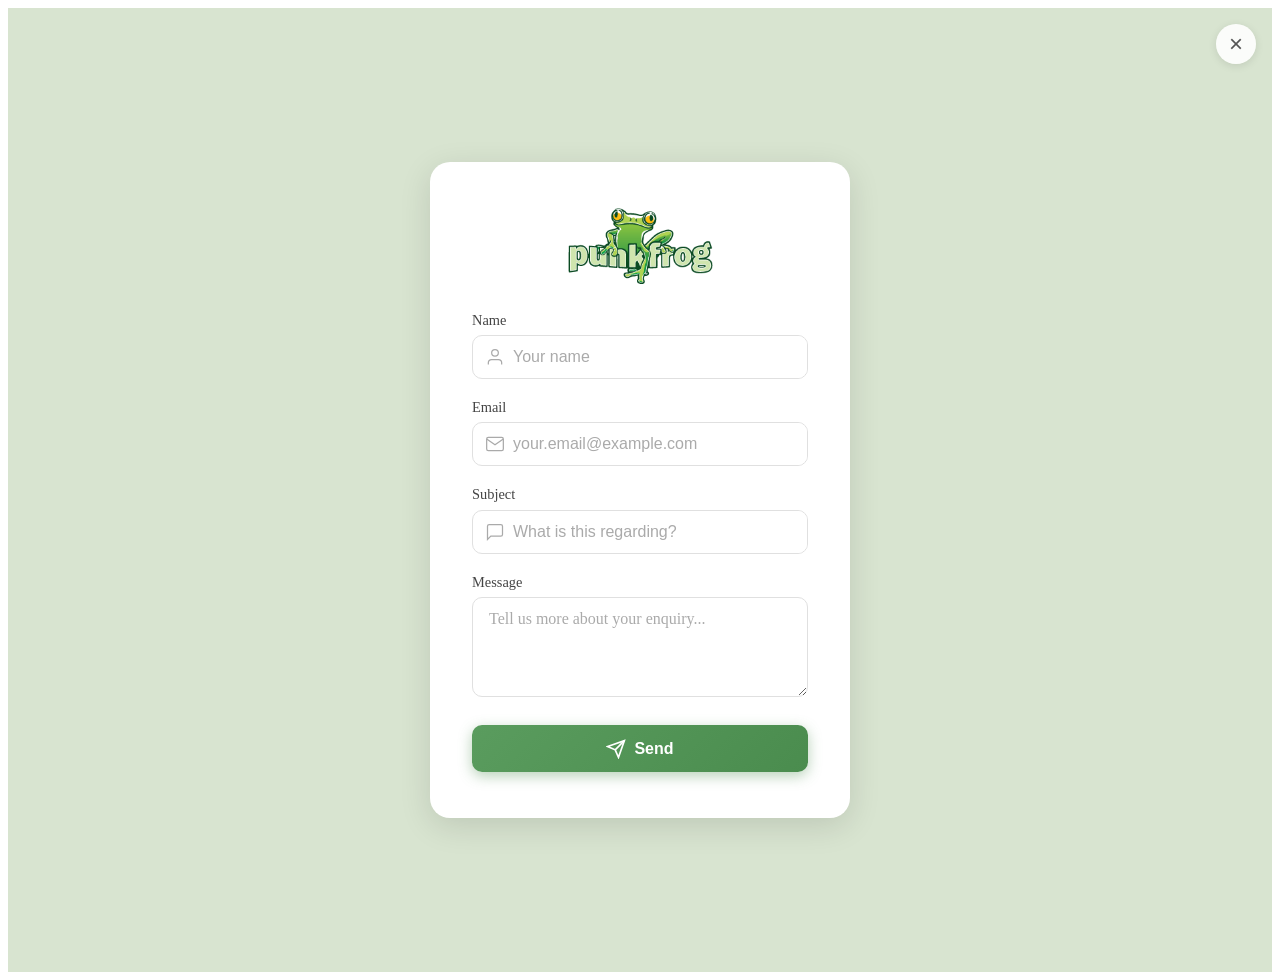
<file: enquiry-form.html>
<!DOCTYPE html>
<html lang="en">

<head>
    <meta charset="UTF-8">
    <meta name="viewport" content="width=device-width, initial-scale=1.0">
    <title>Email Enquiry Form</title>
    <link rel="stylesheet" href="./enquiry-form.css">
</head>

<body>
    <div class="enquiry-form-page">
        <button type="button" id="close-enquiry-form" class="close-enquiry-btn" aria-label="Close form">×</button>

        <div class="enquiry-form-card">
            <div class="enquiry-form-card-inner">
                <img src="./Images/PF-logo-Color/pfLogo_L.png" class="enquiry-form-logo" alt="Punkfrog logo">

                <form class="enquiry-form" method="post">
                    <div class="form-field">
                        <label for="name">Name</label>
                        <span class="input-wrapper">
                            <span class="input-icon" aria-hidden="true">
                                <svg xmlns="http://www.w3.org/2000/svg" width="20" height="20" viewBox="0 0 24 24"
                                    fill="none" stroke="currentColor" stroke-width="1.5">
                                    <path d="M20 21v-2a4 4 0 0 0-4-4H8a4 4 0 0 0-4 4v2" />
                                    <circle cx="12" cy="7" r="4" />
                                </svg>
                            </span>
                            <input type="text" id="name" name="name" placeholder="Your name" required>
                        </span>
                    </div>

                    <div class="form-field">
                        <label for="email">Email</label>
                        <span class="input-wrapper">
                            <span class="input-icon" aria-hidden="true">
                                <svg xmlns="http://www.w3.org/2000/svg" width="20" height="20" viewBox="0 0 24 24"
                                    fill="none" stroke="currentColor" stroke-width="1.5">
                                    <path
                                        d="M4 4h16c1.1 0 2 .9 2 2v12c0 1.1-.9 2-2 2H4c-1.1 0-2-.9-2-2V6c0-1.1.9-2 2-2z" />
                                    <polyline points="22,6 12,13 2,6" />
                                </svg>
                            </span>
                            <input type="email" id="email" name="email" placeholder="your.email@example.com" required>
                        </span>
                    </div>

                    <div class="form-field">
                        <label for="subject">Subject</label>
                        <span class="input-wrapper">
                            <span class="input-icon" aria-hidden="true">
                                <svg xmlns="http://www.w3.org/2000/svg" width="20" height="20" viewBox="0 0 24 24"
                                    fill="none" stroke="currentColor" stroke-width="1.5">
                                    <path d="M21 15a2 2 0 0 1-2 2H7l-4 4V5a2 2 0 0 1 2-2h14a2 2 0 0 1 2 2z" />
                                </svg>
                            </span>
                            <input type="text" id="subject" name="subject" placeholder="What is this regarding?">
                        </span>
                    </div>

                    <div class="form-field">
                        <label for="message">Message</label>
                        <textarea id="message" name="message" placeholder="Tell us more about your enquiry..." rows="4"
                            required></textarea>
                    </div>

                    <button type="submit" class="enquiry-send-btn">
                        <svg class="send-icon" xmlns="http://www.w3.org/2000/svg" width="20" height="20"
                            viewBox="0 0 24 24" fill="none" stroke="currentColor" stroke-width="2" aria-hidden="true">
                            <line x1="22" y1="2" x2="11" y2="13" />
                            <polygon points="22 2 15 22 11 13 2 9 22 2" />
                        </svg>
                        <span>Send</span>
                    </button>
                </form>
            </div>
        </div>
    </div>
    <script src="./script.js"></script>
</body>

</html>
</file>
<file: enquiry-form.css>
.enquiry-form-page {
  min-height: 100vh;
  background-color: #d8e4d0;
  display: flex;
  align-items: center;
  justify-content: center;
  padding: 2rem;
  position: relative;
}

.close-enquiry-btn {
  position: absolute;
  top: 1rem;
  right: 1rem;
  width: 2.5rem;
  height: 2.5rem;
  border: none;
  background: rgba(255, 255, 255, 0.9);
  border-radius: 50%;
  font-size: 1.5rem;
  line-height: 1;
  cursor: pointer;
  color: #555;
  box-shadow: 0 2px 8px rgba(0, 0, 0, 0.1);
}

.close-enquiry-btn:hover {
  background: #fff;
  color: #333;
  transform: scale(1.08);
}

.enquiry-form-card {
  background-color: #ffffff;
  border-radius: 20px;
  box-shadow: 0 8px 32px rgba(0, 0, 0, 0.12);
  width: 100%;
  max-width: 420px;
}

.enquiry-form-card-inner {
  margin: 14px;
  padding: 2rem 1.75rem;
}

.enquiry-form-logo {
  display: block;
  margin: 0 auto 1.75rem;
  width: 145px;
}

.enquiry-form {
  display: flex;
  flex-direction: column;
  gap: 1.25rem;
}

.form-field {
  display: flex;
  flex-direction: column;
  gap: 0.4rem;
}

.form-field label {
  font-size: 0.9rem;
  font-weight: 500;
  color: #444;
}

.input-wrapper {
  display: flex;
  align-items: center;
  position: relative;
  background: #fff;
  border: 1px solid #e0e0e0;
  border-radius: 10px;
  overflow: hidden;
}

.input-icon {
  display: flex;
  padding-left: 12px;
  color: #aaa;
  flex-shrink: 0;
}

.input-wrapper input {
  flex: 1;
  border: none;
  padding: 0.75rem 1rem 0.75rem 8px;
  font-size: 1rem;
  outline: none;
  min-width: 0;
}

.input-wrapper input::placeholder {
  color: #aaa;
}

.input-wrapper:focus-within {
  border-color: #6b8f71;
  box-shadow: 0 0 0 2px rgba(107, 143, 113, 0.2);
}

/* Message area */
.form-field textarea {
  width: 100%;
  border: 1px solid #e0e0e0;
  border-radius: 10px;
  padding: 0.75rem 1rem;
  font-size: 1rem;
  font-family: inherit;
  resize: vertical;
  min-height: 100px;
  outline: none;
  box-sizing: border-box;
}

.form-field textarea::placeholder {
  color: #aaa;
}

.form-field textarea:focus {
  border-color: #6b8f71;
  box-shadow: 0 0 0 2px rgba(107, 143, 113, 0.2);
}

.enquiry-send-btn {
  display: inline-flex;
  align-items: center;
  justify-content: center;
  gap: 0.5rem;
  width: 100%;
  padding: 0.85rem 1.5rem;
  margin-top: 0.5rem;
  background: linear-gradient(135deg, #5a9c5e 0%, #4a8c4e 100%);
  color: #fff;
  border: none;
  border-radius: 10px;
  font-size: 1rem;
  font-weight: 600;
  cursor: pointer;
  box-shadow: 0 4px 14px rgba(74, 140, 78, 0.4);
}

.enquiry-send-btn:hover {
  background: linear-gradient(135deg, #4a8c4e 0%, #3d7a41 100%);
  box-shadow: 0 6px 18px rgba(74, 140, 78, 0.45);
  transform: scale(1.08);
}

.enquiry-send-btn .send-icon {
  flex-shrink: 0;
}

@media (max-width: 480px) {
  .enquiry-form-page {
    padding: 6rem 1rem 0 1rem;
    align-items: flex-start;
  }

  .close-enquiry-btn {
    top: 0.75rem;
    right: 0.75rem;
    width: 2.25rem;
    height: 2.25rem;
    font-size: 1.35rem;
  }

  .enquiry-form-card {
    max-width: 100%;
  }

  .enquiry-form-card-inner {
    padding: 1.5rem 1.25rem;
  }

  .enquiry-form-logo {
    width: 120px;
    margin-bottom: 1.25rem;
  }

  .enquiry-form {
    gap: 1rem;
  }

  .form-field label {
    font-size: 0.85rem;
  }

  .input-wrapper input {
    padding: 0.65rem 0.75rem 0.65rem 6px;
    font-size: 0.95rem;
  }

  .form-field textarea {
    padding: 0.65rem 0.75rem;
    font-size: 0.95rem;
    min-height: 90px;
  }

  .enquiry-send-btn {
    padding: 0.75rem 1.25rem;
    font-size: 0.95rem;
  }
}
</file>
